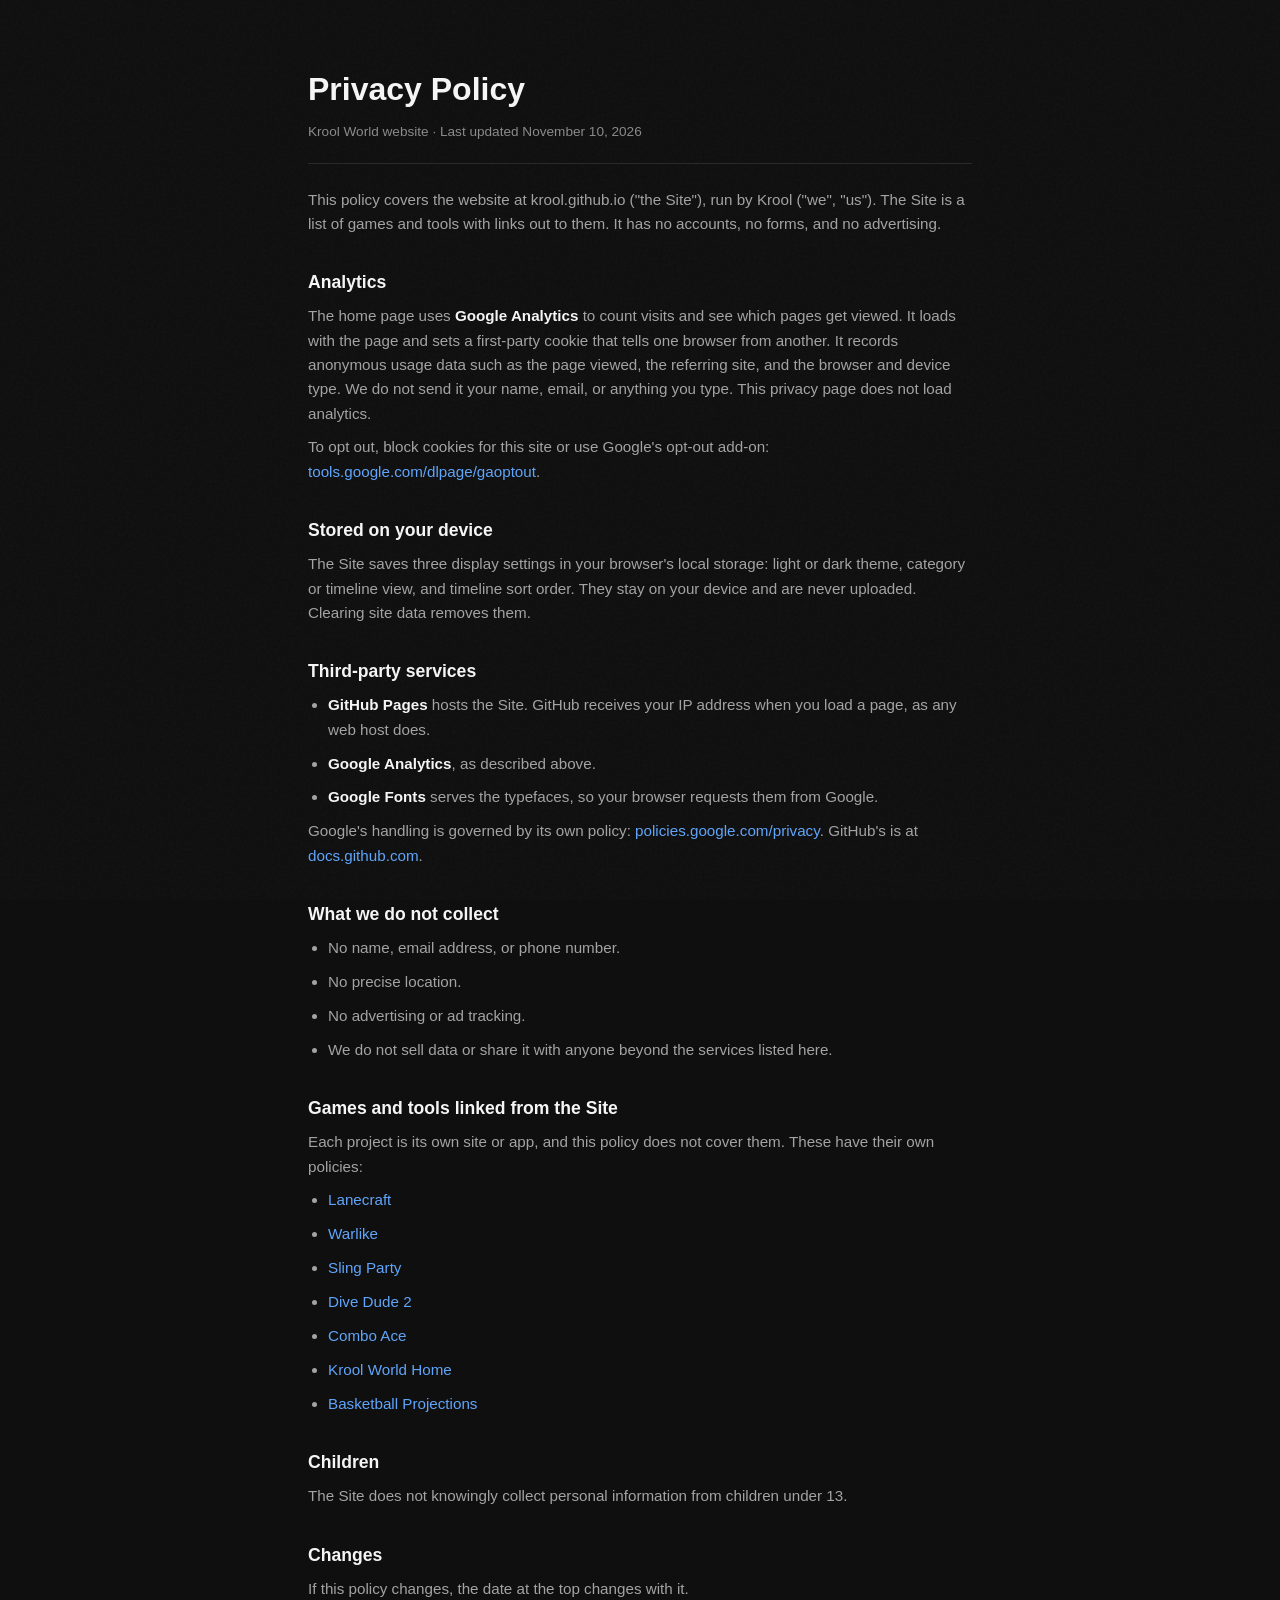
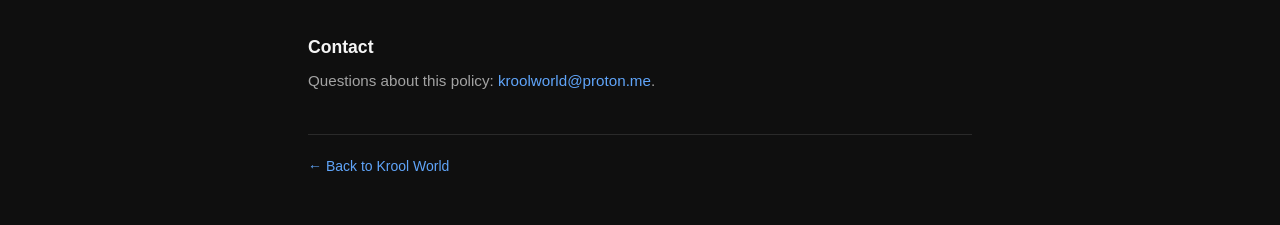
<file: privacy.html>
<!DOCTYPE html>
<html lang="en">
<head>
    <meta charset="UTF-8">
    <meta name="viewport" content="width=device-width, initial-scale=1.0">
    <meta name="description" content="Privacy policy for the Krool World website at krool.github.io.">
    <meta http-equiv="Content-Security-Policy" content="default-src 'self'; script-src 'self' 'unsafe-inline'; img-src 'self' data:; style-src 'self' 'unsafe-inline' https://fonts.googleapis.com; font-src https://fonts.gstatic.com;">
    <script>if(localStorage.getItem('theme')==='light')document.documentElement.classList.add('light-mode');</script>
    <title>Privacy Policy · Krool World</title>
    <link rel="canonical" href="https://krool.github.io/privacy.html">
    <link rel="icon" type="image/svg+xml" href="favicon.svg">
    <link rel="preconnect" href="https://fonts.googleapis.com">
    <link rel="preconnect" href="https://fonts.gstatic.com" crossorigin>
    <link href="https://fonts.googleapis.com/css2?family=Space+Grotesk:wght@400;500;600;700&family=Inter:wght@400;500;600&display=swap" rel="stylesheet">
    <link rel="stylesheet" href="css/style.css">
    <style>
        .policy { max-width: 44rem; margin: 0 auto; padding: 4rem 1.25rem 3rem; position: relative; z-index: 2; }
        .policy h1 { font-family: var(--font-display); font-size: 2rem; margin-bottom: 0.35rem; }
        .policy .date { color: var(--text-muted); font-size: 0.85rem; padding-bottom: 1.25rem; margin-bottom: 1.5rem; border-bottom: 1px solid var(--border); }
        .policy h2 { font-family: var(--font-display); font-size: 1.1rem; margin: 2rem 0 0.5rem; }
        .policy p, .policy li { color: var(--text-secondary); font-size: 0.95rem; margin-bottom: 0.6rem; }
        .policy ul { list-style: disc; padding-left: 1.25rem; }
        .policy strong { color: var(--text-primary); font-weight: 600; }
        .policy a { color: var(--accent); }
        .policy a:hover { text-decoration: underline; }
        .policy .back { display: block; margin-top: 2.5rem; padding-top: 1.25rem; border-top: 1px solid var(--border); font-size: 0.875rem; }
        html.light-mode body { --bg-primary: #faf9f7; --text-primary: #1a1a1a; --text-secondary: #525252; --text-muted: #737373; --accent: #2563eb; --border: #e5e5e5; }
    </style>
</head>
<body>
    <main class="policy">
        <h1>Privacy Policy</h1>
        <p class="date">Krool World website &middot; Last updated November 10, 2026</p>

        <p>This policy covers the website at krool.github.io ("the Site"), run by Krool ("we", "us"). The Site is a list of games and tools with links out to them. It has no accounts, no forms, and no advertising.</p>

        <h2>Analytics</h2>
        <p>The home page uses <strong>Google Analytics</strong> to count visits and see which pages get viewed. It loads with the page and sets a first-party cookie that tells one browser from another. It records anonymous usage data such as the page viewed, the referring site, and the browser and device type. We do not send it your name, email, or anything you type. This privacy page does not load analytics.</p>
        <p>To opt out, block cookies for this site or use Google's opt-out add-on: <a href="https://tools.google.com/dlpage/gaoptout" target="_blank" rel="noopener noreferrer">tools.google.com/dlpage/gaoptout</a>.</p>

        <h2>Stored on your device</h2>
        <p>The Site saves three display settings in your browser's local storage: light or dark theme, category or timeline view, and timeline sort order. They stay on your device and are never uploaded. Clearing site data removes them.</p>

        <h2>Third-party services</h2>
        <ul>
            <li><strong>GitHub Pages</strong> hosts the Site. GitHub receives your IP address when you load a page, as any web host does.</li>
            <li><strong>Google Analytics</strong>, as described above.</li>
            <li><strong>Google Fonts</strong> serves the typefaces, so your browser requests them from Google.</li>
        </ul>
        <p>Google's handling is governed by its own policy: <a href="https://policies.google.com/privacy" target="_blank" rel="noopener noreferrer">policies.google.com/privacy</a>. GitHub's is at <a href="https://docs.github.com/site-policy/privacy-policies/github-general-privacy-statement" target="_blank" rel="noopener noreferrer">docs.github.com</a>.</p>

        <h2>What we do not collect</h2>
        <ul>
            <li>No name, email address, or phone number.</li>
            <li>No precise location.</li>
            <li>No advertising or ad tracking.</li>
            <li>We do not sell data or share it with anyone beyond the services listed here.</li>
        </ul>

        <h2>Games and tools linked from the Site</h2>
        <p>Each project is its own site or app, and this policy does not cover them. These have their own policies:</p>
        <ul>
            <li><a href="https://krool.github.io/lanecraft-web/privacy.html">Lanecraft</a></li>
            <li><a href="https://krool.github.io/war-game/privacy.html">Warlike</a></li>
            <li><a href="https://krool.github.io/sling-party-web/privacy.html">Sling Party</a></li>
            <li><a href="https://krool.github.io/krool-world-legal/divedude2-privacy">Dive Dude 2</a></li>
            <li><a href="https://krool.github.io/krool-world-legal/privacy-policy">Combo Ace</a></li>
            <li><a href="https://krool.github.io/Home/privacy.html">Krool World Home</a></li>
            <li><a href="https://krool.github.io/BasketballProjections/privacy.html">Basketball Projections</a></li>
        </ul>

        <h2>Children</h2>
        <p>The Site does not knowingly collect personal information from children under 13.</p>

        <h2>Changes</h2>
        <p>If this policy changes, the date at the top changes with it.</p>

        <h2>Contact</h2>
        <p>Questions about this policy: <a href="mailto:kroolworld@proton.me">kroolworld@proton.me</a>.</p>

        <a class="back" href="./">&larr; Back to Krool World</a>
    </main>
</body>
</html>
</file>
<file: css/style.css>
/* ============================================
   KROOL WORLD - REDESIGNED 2026
   Warm, minimal, human-centered design
   ============================================ */

/* CSS Custom Properties */
:root {
    --font-display: 'Space Grotesk', -apple-system, BlinkMacSystemFont, sans-serif;
    --font-body: 'Inter', -apple-system, BlinkMacSystemFont, 'Segoe UI', sans-serif;
    --transition: 0.2s ease;
    --radius-sm: 8px;
    --radius-md: 12px;
    --radius-lg: 16px;
}

/* Dark Mode (Default) */
body {
    --bg-primary: #0f0f0f;
    --bg-secondary: #171717;
    --bg-card: #1e1e1e;
    --bg-card-hover: #262626;
    --text-primary: #f5f5f5;
    --text-secondary: #a3a3a3;
    --text-muted: #8a8a8a;
    --accent: #60a5fa;
    --accent-hover: #3b82f6;
    --accent-light: rgba(96, 165, 250, 0.1);
    --border: #2a2a2a;
    --border-hover: #3a3a3a;
    --shadow-sm: 0 1px 2px rgba(0, 0, 0, 0.2);
    --shadow-md: 0 4px 12px rgba(0, 0, 0, 0.3);
    --shadow-lg: 0 12px 32px rgba(0, 0, 0, 0.4);
    --navbar-bg: rgba(15, 15, 15, 0.9);
}

/* Light Mode */
html.light-mode body,
body.light-mode {
    --bg-primary: #faf9f7;
    --bg-secondary: #ffffff;
    --bg-card: #f5f4f1;
    --bg-card-hover: #efeeeb;
    --text-primary: #1a1a1a;
    --text-secondary: #525252;
    --text-muted: #737373;
    --accent: #2563eb;
    --accent-hover: #1d4ed8;
    --accent-light: rgba(37, 99, 235, 0.08);
    --border: #e5e5e5;
    --border-hover: #d4d4d4;
    --shadow-sm: 0 1px 2px rgba(0, 0, 0, 0.04);
    --shadow-md: 0 4px 12px rgba(0, 0, 0, 0.06);
    --shadow-lg: 0 12px 32px rgba(0, 0, 0, 0.08);
    --navbar-bg: rgba(250, 249, 247, 0.9);
}

/* Reset & Base */
*, *::before, *::after {
    box-sizing: border-box;
    margin: 0;
    padding: 0;
}

html {
    scroll-behavior: smooth;
    /* Offset anchor scroll targets so the fixed navbar doesn't cover them */
    scroll-padding-top: 6rem;
    -webkit-font-smoothing: antialiased;
    -moz-osx-font-smoothing: grayscale;
    overflow-x: hidden;
}

body {
    font-family: var(--font-body);
    background-color: var(--bg-primary);
    color: var(--text-primary);
    line-height: 1.6;
    font-size: 16px;
    transition: background-color 0.3s ease, color 0.3s ease;
}

/* Subtle noise texture overlay */
body::before {
    content: '';
    position: fixed;
    inset: 0;
    pointer-events: none;
    opacity: 0.03;
    background-image: url("data:image/svg+xml,%3Csvg viewBox='0 0 400 400' xmlns='http://www.w3.org/2000/svg'%3E%3Cfilter id='noise'%3E%3CfeTurbulence type='fractalNoise' baseFrequency='0.8' numOctaves='4' stitchTiles='stitch'/%3E%3C/filter%3E%3Crect width='100%25' height='100%25' filter='url(%23noise)'/%3E%3C/svg%3E");
    z-index: 1;
}

html.light-mode body::before,
body.light-mode::before {
    opacity: 0.15;
}

a {
    color: inherit;
    text-decoration: none;
}

ul {
    list-style: none;
}

img {
    max-width: 100%;
    display: block;
}

/* ============================================
   ACCESSIBILITY
   ============================================ */

/* Skip navigation link */
.skip-link {
    position: absolute;
    top: -100%;
    left: 1rem;
    background: var(--accent);
    color: #fff;
    padding: 0.75rem 1.5rem;
    border-radius: var(--radius-sm);
    font-weight: 600;
    z-index: 10002;
    transition: top 0.2s ease;
}

.skip-link:focus {
    top: 1rem;
}

/* Screen reader only */
.sr-only {
    position: absolute;
    width: 1px;
    height: 1px;
    padding: 0;
    margin: -1px;
    overflow: hidden;
    clip: rect(0, 0, 0, 0);
    white-space: nowrap;
    border-width: 0;
}

/* Focus visible styles */
:focus-visible {
    outline: 2px solid var(--accent);
    outline-offset: 2px;
}

.btn:focus-visible {
    outline: 2px solid var(--accent);
    outline-offset: 2px;
    box-shadow: 0 0 0 4px var(--accent-light);
}

/* Noscript fallback — ensure content is visible without JS */
.tank,
.section-title,
.project-card {
    opacity: 1;
    transform: none;
}

/* Utility Classes */
.container {
    max-width: 1120px;
    margin: 0 auto;
    padding: 0 2rem;
}

.highlight {
    color: var(--accent);
}

/* ============================================
   BUTTONS
   ============================================ */

.btn {
    display: inline-flex;
    align-items: center;
    justify-content: center;
    padding: 0.75rem 1.5rem;
    border-radius: var(--radius-sm);
    font-family: var(--font-body);
    font-weight: 500;
    font-size: 0.9rem;
    transition: all var(--transition);
    cursor: pointer;
    border: none;
    text-decoration: none;
}

.btn-sm {
    padding: 0.5rem 1rem;
    font-size: 0.85rem;
}

.btn-primary {
    background: var(--accent);
    color: #fff;
}

.btn-primary:hover {
    background: var(--accent-hover);
    color: #fff;
    transform: translateY(-1px);
    box-shadow: var(--shadow-md);
}

.btn-secondary {
    background: var(--bg-secondary);
    color: var(--text-primary);
    border: 1px solid var(--border);
}

.btn-secondary:hover {
    border-color: var(--border-hover);
    background: var(--bg-primary);
}

.btn-ghost {
    background: transparent;
    color: var(--text-secondary);
}

.btn-ghost:hover {
    color: var(--text-primary);
    background: var(--accent-light);
}

/* ============================================
   NAVIGATION
   ============================================ */

.navbar {
    position: fixed;
    top: 0;
    left: 0;
    right: 0;
    z-index: 1000;
    padding: 1rem 0;
    background: var(--navbar-bg);
    backdrop-filter: blur(12px);
    border-bottom: 1px solid transparent;
    transition: all var(--transition);
}

/* Theme Toggle */
.theme-toggle {
    background: none;
    border: 1px solid var(--border);
    border-radius: var(--radius-sm);
    padding: 0.5rem;
    min-width: 44px;
    min-height: 44px;
    cursor: pointer;
    color: var(--text-secondary);
    display: flex;
    align-items: center;
    justify-content: center;
    transition: all var(--transition);
}

.theme-toggle:hover {
    border-color: var(--border-hover);
    color: var(--text-primary);
}

.theme-toggle .icon-sun,
.theme-toggle .icon-moon {
    width: 18px;
    height: 18px;
}

/* Show moon in dark mode, sun in light mode */
.theme-toggle .icon-sun { display: none; }
.theme-toggle .icon-moon { display: block; }

html.light-mode .theme-toggle .icon-sun,
body.light-mode .theme-toggle .icon-sun { display: block; }
html.light-mode .theme-toggle .icon-moon,
body.light-mode .theme-toggle .icon-moon { display: none; }

.navbar.scrolled {
    border-bottom-color: var(--border);
}

.nav-container {
    max-width: 1120px;
    margin: 0 auto;
    padding: 0 2rem;
    display: flex;
    align-items: center;
    justify-content: space-between;
}

.logo {
    font-family: var(--font-display);
    font-size: 1.25rem;
    font-weight: 600;
    letter-spacing: -0.02em;
    color: var(--text-primary);
}

.nav-links {
    display: flex;
    gap: 2.5rem;
}

.nav-links a {
    color: var(--text-secondary);
    font-size: 0.9rem;
    font-weight: 500;
    transition: color var(--transition);
}

.nav-links a:hover,
.nav-links a.active {
    color: var(--text-primary);
}

.nav-github {
    display: inline-flex;
    align-items: center;
    gap: 0.5rem;
}

.nav-github svg {
    opacity: 0.6;
    transition: opacity var(--transition);
}

.nav-github:hover svg {
    opacity: 1;
}

/* Hide "GitHub" text on desktop, show on mobile */
.nav-github-text {
    display: none;
}

@media (max-width: 768px) {
    .nav-github-text {
        display: inline;
    }

    .nav-github svg {
        width: 24px;
        height: 24px;
        opacity: 1;
    }
}

.nav-links a.active {
    text-decoration: underline;
    text-underline-offset: 4px;
    text-decoration-thickness: 2px;
}

.nav-toggle {
    display: none;
    flex-direction: column;
    gap: 5px;
    background: none;
    border: none;
    cursor: pointer;
    padding: 5px;
}

.nav-toggle span {
    width: 22px;
    height: 2px;
    background: var(--text-primary);
    transition: all var(--transition);
    border-radius: 1px;
}

/* ============================================
   HERO / FISH TANK
   ============================================ */

.hero {
    padding: 7rem 0 1rem;
}

.tank {
    font-family: 'Courier New', Courier, monospace;
    line-height: 1.25;
    color: var(--text-muted);
    background: var(--bg-card);
    border: 1px solid var(--border);
    border-radius: var(--radius-md);
    padding: 0.5rem 0;
    overflow: hidden;
    white-space: pre;
    user-select: none;
    font-size: clamp(0.45rem, 1.3vw, 0.85rem);
    display: block;
    width: fit-content;
    max-width: 100%;
    margin: 0 auto;
}

/* Tank color classes */
.t-border { color: var(--border-hover); }
.t-title { color: var(--accent); font-weight: 600; }
.t-fish1 { color: #f59e0b; }
.t-fish2 { color: #38bdf8; }
.t-fish3 { color: #a78bfa; }
.t-shark { color: #94a3b8; }
.t-crab { color: #ef4444; }
.t-jelly { color: #e879f9; }
.t-eel { color: #4ade80; }
.t-weed { color: #22c55e; }
.t-sand { color: #a8896c; }
.t-star { color: #facc15; }
.t-chest { color: #d97706; }
.t-bubble { color: #7dd3fc; }

/* ============================================
   SECTIONS
   ============================================ */

.section {
    padding: 4rem 0;
}

/* Alternating section tint */
.section:nth-of-type(even) {
    background: var(--bg-secondary);
}

/* ============================================
   VIEW TOGGLE (Category / Timeline)
   ============================================ */

.view-controls {
    padding: 1.5rem 0 0;
    background: transparent;
}

.view-controls .container {
    display: flex;
    justify-content: center;
}

.view-toggle {
    display: inline-flex;
    background: var(--bg-card);
    border: 1px solid var(--border);
    border-radius: 999px;
    padding: 4px;
    gap: 2px;
}

.view-toggle-btn {
    padding: 0.5rem 1.25rem;
    background: transparent;
    border: none;
    color: var(--text-secondary);
    font-family: var(--font-body);
    font-weight: 500;
    font-size: 0.9rem;
    cursor: pointer;
    border-radius: 999px;
    transition: background var(--transition), color var(--transition);
}

.view-toggle-btn:hover {
    color: var(--text-primary);
}

.view-toggle-btn.active {
    background: var(--accent);
    color: #fff;
}

body.light-mode .view-toggle-btn.active {
    color: #fff;
}

/* Timeline-only visibility */
body.view-timeline #phone-games,
body.view-timeline #web-games,
body.view-timeline #desktop,
body.view-timeline #web-tools {
    display: none;
}

body:not(.view-timeline) #timeline-section {
    display: none;
}

/* Timeline month/year dividers span full grid width */
.timeline-divider {
    grid-column: 1 / -1;
    font-family: var(--font-display);
    font-size: 1.15rem;
    font-weight: 600;
    color: var(--text-secondary);
    padding: 0.75rem 0 0.25rem;
    margin-top: 0.5rem;
    border-bottom: 1px solid var(--border);
    letter-spacing: -0.01em;
}

.timeline-divider:first-child {
    margin-top: 0;
}

/* ============================================
   TIMELINE RELEASE RULER
   A proportional map of the full span: one tick
   per release, so dense periods bunch up and
   empty years read as bare rail.
   ============================================ */

.timeline-layout {
    display: flex;
    gap: 2rem;
    align-items: stretch;
}

.timeline-ruler-wrap {
    flex: 0 0 72px;
    position: relative;
}

.timeline-ruler {
    position: sticky;
    top: 6.5rem;
    height: calc(100vh - 9rem);
    width: 100%;
}

/* The rail itself */
.timeline-ruler::before {
    content: '';
    position: absolute;
    top: 0;
    bottom: 0;
    left: 44px;
    width: 1px;
    background: var(--border-hover);
}

.tl-year {
    position: absolute;
    top: calc(var(--pos) * 100%);
    right: 36px;
    transform: translateY(-50%);
    font-family: 'Courier New', Courier, monospace;
    font-size: 0.7rem;
    color: var(--text-muted);
    letter-spacing: 0.02em;
    user-select: none;
}

.tl-tick {
    position: absolute;
    top: calc(var(--pos) * 100%);
    left: 34px;
    transform: translateY(-50%);
    width: 21px;
    height: 9px;
    padding: 0;
    border: none;
    background: transparent;
    cursor: pointer;
}

/* Hairline inside a taller hit area */
.tl-tick::after {
    content: '';
    position: absolute;
    left: 0;
    right: 0;
    top: 50%;
    transform: translateY(-50%);
    height: 2px;
    background: var(--accent);
    opacity: 0.55;
    transition: all var(--transition);
}

.tl-tick:hover::after,
.tl-tick.active::after {
    opacity: 1;
    height: 3px;
    left: -4px;
    right: -4px;
    box-shadow: 0 0 6px var(--accent);
}

.tl-flash {
    animation: tl-flash 1.2s ease-out;
}

@keyframes tl-flash {
    0%, 40% { outline: 2px solid var(--accent); outline-offset: 3px; }
    100% { outline: 2px solid transparent; outline-offset: 3px; }
}

/* Mobile: horizontal strip above the cards */
@media (max-width: 768px) {
    .timeline-layout {
        flex-direction: column;
        gap: 1rem;
    }

    .timeline-ruler-wrap {
        flex: none;
    }

    .timeline-ruler {
        position: relative;
        top: 0;
        height: 52px;
    }

    .timeline-ruler::before {
        top: 18px;
        bottom: auto;
        left: 0;
        right: 0;
        width: auto;
        height: 1px;
    }

    .tl-year {
        top: auto;
        bottom: 0;
        right: auto;
        left: calc(var(--pos) * 100%);
        transform: translateX(-50%);
    }

    .tl-year-odd {
        display: none;
    }

    .tl-tick {
        top: 4px;
        left: calc(var(--pos) * 100%);
        transform: translateX(-50%);
        width: 11px;
        height: 29px;
    }

    .tl-tick::after {
        top: 0;
        bottom: 0;
        left: 50%;
        right: auto;
        transform: translateX(-50%);
        width: 2px;
        height: auto;
    }

    .tl-tick:hover::after,
    .tl-tick.active::after {
        width: 3px;
        height: auto;
        top: -3px;
        bottom: -3px;
        left: 50%;
        right: auto;
    }
}

/* In timeline mode, featured card collapses to a normal grid cell */
body.view-timeline .project-card.featured {
    grid-column: span 1;
    flex-direction: column;
}

body.view-timeline .project-card.featured .project-image {
    width: 100%;
    min-height: auto;
    aspect-ratio: 16 / 9;
}

body.view-timeline .project-card.featured .project-content {
    width: 100%;
}

.section-title {
    font-family: var(--font-display);
    font-size: clamp(1.5rem, 3vw, 1.75rem);
    font-weight: 600;
    letter-spacing: -0.02em;
    margin-bottom: 1.25rem;
    color: var(--text-primary);
}

.section-title::before {
    content: '// ';
    color: var(--text-muted);
    font-family: 'Courier New', Courier, monospace;
    font-weight: 400;
}

/* ============================================
   BENTO GRID LAYOUT
   ============================================ */

.bento-grid {
    display: grid;
    grid-template-columns: repeat(2, 1fr);
    gap: 1.5rem;
}

/* Featured card spans full width with horizontal layout */
.project-card.featured {
    grid-column: 1 / -1;
    flex-direction: row;
}

.project-card.featured .project-image {
    width: 50%;
    min-height: 280px;
    aspect-ratio: auto;
    flex-shrink: 0;
}

.project-card.featured .project-content {
    width: 50%;
}

/* ============================================
   PROJECT CARDS
   ============================================ */

.project-card {
    background: var(--bg-card);
    border: 1px solid var(--border);
    border-radius: var(--radius-lg);
    overflow: hidden;
    transition: all var(--transition);
}

.project-card:hover {
    border-color: var(--border-hover);
    box-shadow: var(--shadow-md);
    transform: translateY(-1px);
}

.project-image {
    aspect-ratio: 16 / 9;
    position: relative;
    display: flex;
    align-items: center;
    justify-content: center;
    overflow: hidden;
    background-color: var(--bg-secondary);
}

/* Video overlay for animated cards */
.project-video {
    position: absolute;
    inset: 0;
    width: 100%;
    height: 100%;
    object-fit: cover;
    opacity: 0;
    transition: opacity 0.4s ease;
    z-index: 2;
    pointer-events: none;
}

.has-video:hover .project-video,
.has-video.touch-play .project-video {
    opacity: 1;
}

/* ============================================
   PROJECT CARD VISUALS - Screenshots
   ============================================ */

.project-image.roguecraft {
    background-image: url('../assets/images/roguecraft-preview.webp');
    background-size: cover;
    background-position: center;
}

.project-image.smashtexty {
    background-image: url('../assets/images/smashtexty-preview.webp');
    background-size: cover;
    background-position: center;
}

.project-image.typecast {
    background-image: url('../assets/images/typecast-thumb.webp');
    background-size: cover;
    background-position: center;
}

.project-image.pokemon {
    background-image: url('../assets/images/pokemon-preview.webp');
    background-size: cover;
    background-position: center;
}

.project-image.fantasy-football {
    background-image: url('../assets/images/fantasy-preview.webp');
    background-size: cover;
    background-position: center;
}

.project-image.car-compare {
    background-image: url('../assets/images/carcompare-preview.webp');
    background-size: cover;
    background-position: center;
}

.project-image.travel-agent {
    background-image: url('../assets/images/travel-preview.webp');
    background-size: cover;
    background-position: center;
}

.project-image.ascii-reef {
    background-image: url('../assets/images/desktop aquarium screenshot.webp');
    background-size: cover;
    background-position: center;
}

.project-image.screenshot {
    background-image: url('../assets/images/screenshot-preview.webp');
    background-size: cover;
    background-position: center;
}

.project-image.dive-dude {
    background-image: url('../assets/images/dive dude screenshot.webp');
    background-size: cover;
    background-position: center;
}

.project-image.guild-leader {
    background-image: url('../assets/images/guild leader image.webp');
    background-size: cover;
    background-position: center;
}

.project-image.sling-party {
    background-image: url('../assets/images/sling squad screenshot.webp');
    background-size: cover;
    background-position: center;
}

.project-image.lanecraft {
    background-image: url('../assets/images/spawn wars screenshot.webp');
    background-size: cover;
    background-position: center;
}

.project-image.comboace {
    background-image: url('../assets/images/comboace_screenshot.png');
    background-size: cover;
    background-position: center;
}

.project-image.basketball-projections {
    background-image: url('../assets/images/basketball projections screenshot.webp');
    background-size: cover;
    background-position: center;
}

.project-image.chefs-choice {
    background-image: url('../assets/images/chefschoice screenshot.png');
    background-size: cover;
    background-position: center;
}

.project-image.dive-dude-2 {
    background-image: url('../assets/images/dive dude 2 screenshot.webp');
    background-size: cover;
    background-position: center;
}

.project-image.warlike {
    background-image: url('../assets/images/warlike screenshot.webp');
    background-size: cover;
    background-position: center;
}

.project-image.friend-soccer {
    background-image: url('../assets/images/friend soccer screenshot.webp');
    background-size: cover;
    background-position: center;
}

/* Project Content */
.project-card {
    display: flex;
    flex-direction: column;
}

.project-content {
    padding: 1.5rem;
    display: flex;
    flex-direction: column;
    flex: 1;
}

.project-content h3 {
    font-family: 'Courier New', Courier, monospace;
    font-size: 1.15rem;
    font-weight: 700;
    margin-bottom: 0.5rem;
    color: var(--text-primary);
    letter-spacing: -0.01em;
}

/* Tag pills */
.project-tags {
    display: flex;
    flex-wrap: wrap;
    gap: 0.375rem;
    margin-bottom: 0.75rem;
}

.project-tags span {
    font-family: 'Courier New', Courier, monospace;
    font-size: 0.7rem;
    font-weight: 500;
    padding: 0.15rem 0.5rem;
    border-radius: 999px;
    background: var(--accent-light);
    color: var(--text-secondary);
    letter-spacing: 0.02em;
}

.project-content p {
    color: var(--text-secondary);
    font-size: 0.9rem;
    line-height: 1.6;
    margin-bottom: 1.25rem;
}

.project-links {
    display: flex;
    flex-wrap: wrap;
    align-items: center;
    gap: 1rem;
    margin-top: auto;
}

.project-links .btn {
    white-space: nowrap;
}

.download-options {
    display: inline-flex;
    align-items: center;
    gap: 0.4rem;
    flex-wrap: wrap;
}

.download-options .btn {
    opacity: 0.75;
}

.download-options .btn:hover {
    opacity: 1;
}

.link {
    color: var(--text-secondary);
    white-space: nowrap;
    font-size: 0.85rem;
    font-weight: 500;
    transition: color var(--transition);
    text-decoration: underline;
    text-underline-offset: 3px;
    text-decoration-color: var(--border);
}

.link:hover {
    color: var(--accent);
    text-decoration-color: var(--accent);
}

/* Store/platform icons inside buttons and links */
.icon {
    width: 1em;
    height: 1em;
    fill: currentColor;
    flex-shrink: 0;
    vertical-align: -0.125em;
    margin-right: 0.45em;
}

.link .icon {
    margin-right: 0.3em;
}

/* ============================================
   FOOTER
   ============================================ */

.footer {
    padding: 3rem 0;
    border-top: 1px solid var(--border);
    text-align: center;
}

.footer-content {
    display: flex;
    flex-direction: column;
    align-items: center;
    gap: 1rem;
}

.footer-top {
    color: var(--text-secondary);
    font-size: 0.875rem;
    font-weight: 500;
    transition: color var(--transition);
}

.footer-top:hover {
    color: var(--accent);
}

.footer-links {
    display: flex;
    flex-wrap: wrap;
    justify-content: center;
    gap: 0.5rem 1.5rem;
}

.footer-links a {
    color: var(--text-muted);
    font-size: 0.875rem;
    transition: color var(--transition);
}

.footer-links a:hover {
    color: var(--text-primary);
}

.footer p {
    color: var(--text-muted);
    font-size: 0.8rem;
}

/* ============================================
   ANIMATIONS
   ============================================ */

/* Scroll animations — only when JS is active */
.js-loaded .hero-title,
.js-loaded .hero-subtitle,
.js-loaded .section-title,
.js-loaded .project-card {
    opacity: 0;
    transform: translateY(16px);
    transition: opacity 0.5s ease, transform 0.5s ease;
}

.js-loaded .tank.visible,
.js-loaded .section-title.visible,
.js-loaded .project-card.visible {
    opacity: 1;
    transform: translateY(0);
}

/* Staggered animation for project cards */
.project-card:nth-child(1) { transition-delay: 0s; }
.project-card:nth-child(2) { transition-delay: 0.05s; }
.project-card:nth-child(3) { transition-delay: 0.1s; }
.project-card:nth-child(4) { transition-delay: 0.15s; }

/* ============================================
   RESPONSIVE DESIGN
   ============================================ */

@media (max-width: 900px) {
    .bento-grid {
        grid-template-columns: 1fr;
    }

    .project-card.featured {
        flex-direction: column;
    }

    .project-card.featured .project-image {
        width: 100%;
        min-height: auto;
        aspect-ratio: 16 / 9;
    }

    .project-card.featured .project-content {
        width: 100%;
    }
}

/* Body scroll lock when mobile menu is open */
body.menu-open {
    overflow: hidden;
}

@media (max-width: 768px) {
    .nav-links {
        position: fixed;
        top: 0;
        right: -100%;
        width: 100%;
        height: 100vh;
        background: var(--bg-primary);
        flex-direction: column;
        justify-content: center;
        align-items: center;
        gap: 2rem;
        transition: right 0.3s ease-out;
        z-index: 10001;
    }

    .theme-toggle {
        order: 1;
    }

    .nav-toggle {
        order: 2;
    }

    .nav-links.active {
        right: 0;
    }

    .nav-links a {
        font-size: 1.25rem;
    }

    .nav-toggle {
        display: flex;
        z-index: 10002;
    }

    .nav-toggle.active span:nth-child(1) {
        transform: rotate(45deg) translate(5px, 5px);
    }

    .nav-toggle.active span:nth-child(2) {
        opacity: 0;
    }

    .nav-toggle.active span:nth-child(3) {
        transform: rotate(-45deg) translate(5px, -5px);
    }

    .section {
        padding: 2rem 0;
    }

    .hero {
        padding: 5rem 0 0.5rem;
    }

    .tank {
        font-size: clamp(0.35rem, 2.5vw, 0.55rem);
        line-height: 1.3;
        padding: 0.4rem 0;
    }

    .container {
        padding: 0 1.5rem;
    }

    .project-content {
        padding: 1.25rem;
    }

    .project-links {
        flex-direction: column;
        align-items: flex-start;
        gap: 0.75rem;
    }

    .btn {
        width: 100%;
        justify-content: center;
    }

    .link {
        padding: 0.75rem 0;
        min-height: 44px;
        display: inline-flex;
        align-items: center;
    }
}

@media (max-width: 480px) {
    .container {
        padding: 0 1rem;
    }
}

/* ============================================
   REDUCED MOTION (Accessibility)
   ============================================ */

@media (prefers-reduced-motion: reduce) {
    *,
    *::before,
    *::after {
        animation-duration: 0.01ms !important;
        animation-iteration-count: 1 !important;
        transition-duration: 0.01ms !important;
    }
}

.project-image.sf-tk-compare { background-image: url('../assets/images/sf tk compare screenshot.webp'); background-size: cover; background-position: top left; }
.project-image.krool-home { background-image: url('../assets/images/krool world home screenshot.webp'); background-size: cover; background-position: top left; }
.project-image.freddy-chill-yeti { background-image: url('../assets/images/freddy chill yeti screenshot.webp'); background-size: cover; background-position: center; }
.project-image.performance-widget { background-image: url('../assets/images/performance widget screenshot.webp'); background-size: cover; background-position: center; }
.project-image.krool-world-ui { background-image: url('../assets/images/krool world ui screenshot.webp'); background-size: cover; background-position: top left; }
.project-image.krool-world-forever { background-image: url('../assets/images/krool world forever screenshot.webp'); background-size: cover; background-position: center; }

/* Announced but not out yet: reads as a label, not a link. */
.btn-soon { cursor: default; border: 1px dashed var(--border); }
.btn-soon:hover { color: var(--text-secondary); background: transparent; }
</file>
